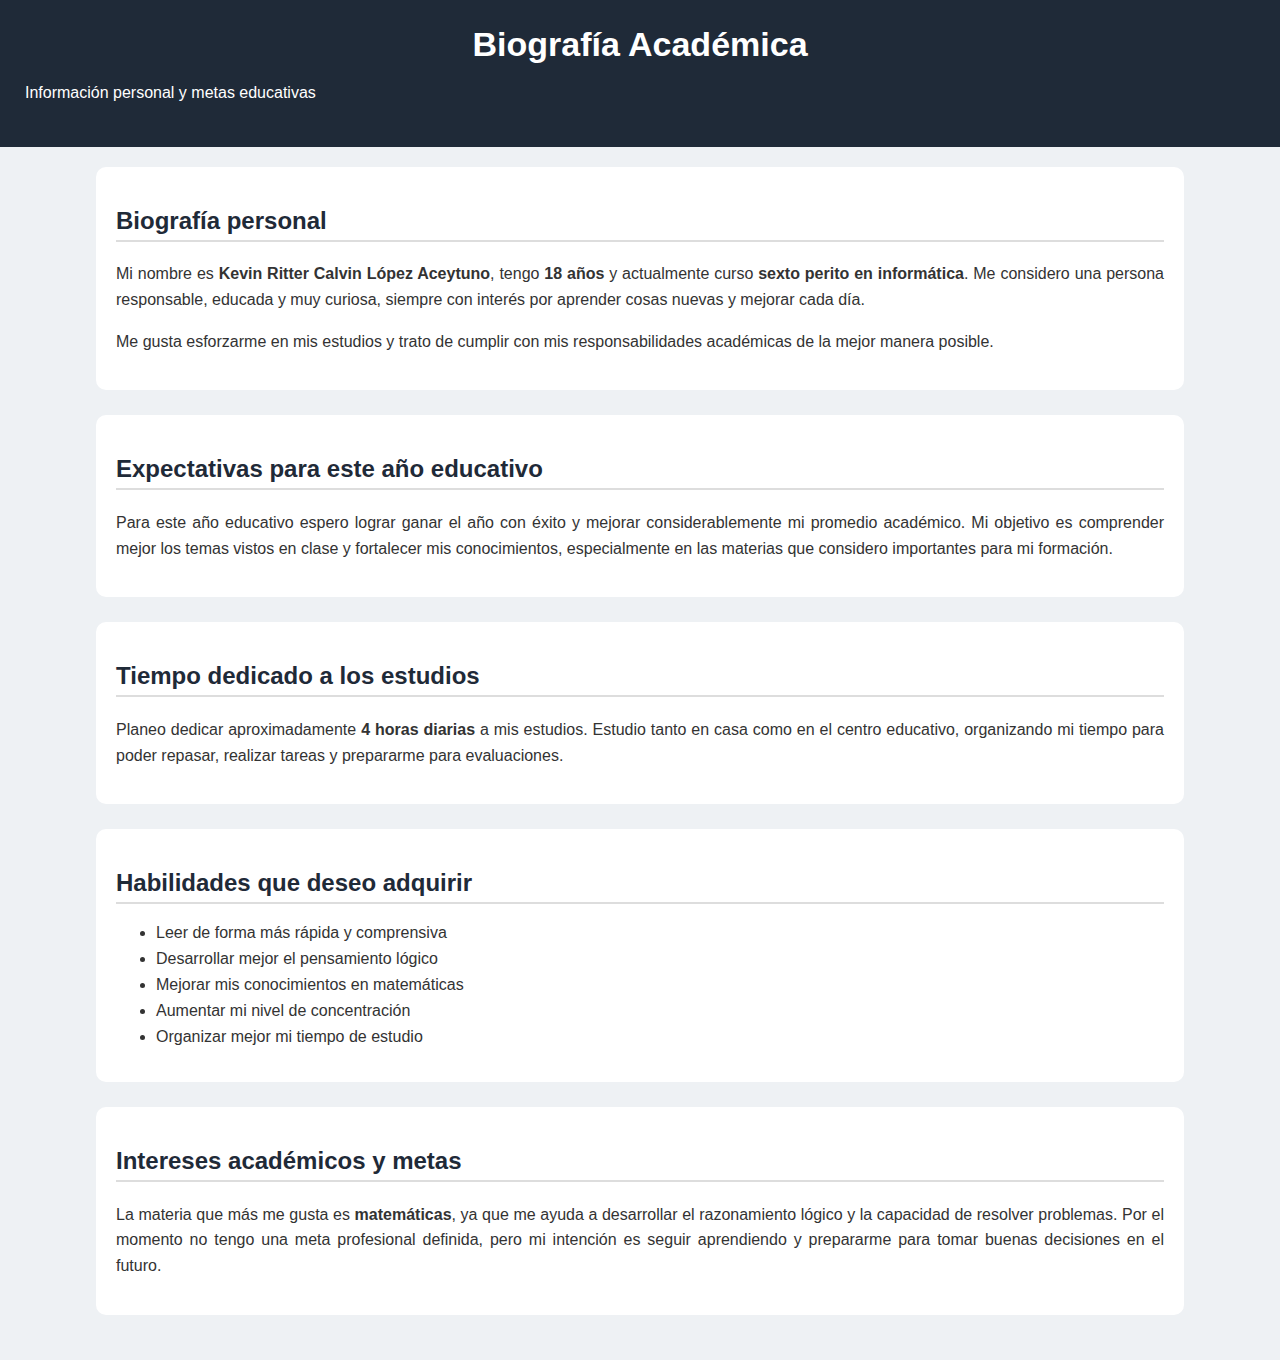
<file: html/Biografia.html>
<!DOCTYPE html>
<html lang="es">
<head>
<meta charset="UTF-8">
<title>Biografía Académica</title>
<link rel="stylesheet" href="/css/Biografia.css">
</head>
<body>
 
    <header>
<h1>Biografía Académica</h1>
<p>Información personal y metas educativas</p>
</header>
 
    <main>
 
        <section>
<h2>Biografía personal</h2>
<p>
                Mi nombre es <strong>Kevin Ritter Calvin López Aceytuno</strong>, tengo
<strong>18 años</strong> y actualmente curso <strong>sexto perito en informática</strong>.
                Me considero una persona responsable, educada y muy curiosa, siempre con
                interés por aprender cosas nuevas y mejorar cada día.
</p>
<p>
                Me gusta esforzarme en mis estudios y trato de cumplir con mis responsabilidades
                académicas de la mejor manera posible.
</p>
</section>
 
        <section>
<h2>Expectativas para este año educativo</h2>
<p>
                Para este año educativo espero lograr ganar el año con éxito y mejorar
                considerablemente mi promedio académico. Mi objetivo es comprender mejor
                los temas vistos en clase y fortalecer mis conocimientos, especialmente
                en las materias que considero importantes para mi formación.
</p>
</section>
 
        <section>
<h2>Tiempo dedicado a los estudios</h2>
<p>
                Planeo dedicar aproximadamente <strong>4 horas diarias</strong> a mis estudios.
                Estudio tanto en casa como en el centro educativo, organizando mi tiempo
                para poder repasar, realizar tareas y prepararme para evaluaciones.
</p>
</section>
 
        <section>
<h2>Habilidades que deseo adquirir</h2>
<ul>
<li>Leer de forma más rápida y comprensiva</li>
<li>Desarrollar mejor el pensamiento lógico</li>
<li>Mejorar mis conocimientos en matemáticas</li>
<li>Aumentar mi nivel de concentración</li>
<li>Organizar mejor mi tiempo de estudio</li>
</ul>
</section>
 
        <section>
<h2>Intereses académicos y metas</h2>
<p>
                La materia que más me gusta es <strong>matemáticas</strong>, ya que me ayuda
                a desarrollar el razonamiento lógico y la capacidad de resolver problemas.
                Por el momento no tengo una meta profesional definida, pero mi intención
                es seguir aprendiendo y prepararme para tomar buenas decisiones en el futuro.
</p>
</section>
 
    </main>
 
 
</body>
</html>
</file>
<file: css/Biografia.css>
body {
    font-family: Arial, Helvetica, sans-serif;
    background-color: #eef1f4;
    margin: 0;
    padding: 0;
    color: #333;
}
 
header {
    background-color: #1f2a38;
    color: white;
    text-align: center;
    padding: 25px;
}
 
header h1 {
    margin: 0;
    font-size: 34px;
}
 
main {
    width: 85%;
    margin: auto;
    padding: 20px;
}
 
section {
    background-color: white;
    margin-bottom: 25px;
    padding: 20px;
    border-radius: 10px;
}
 
h2 {
    color: #1f2a38;
    border-bottom: 2px solid #ddd;
    padding-bottom: 5px;
}
 
p {
    line-height: 1.6;
    text-align: justify;
}
 
ul {
    margin-top: 10px;
}
 
ul li {
    margin-bottom: 8px;
}
 
footer {
    background-color: #1f2a38;
    color: white;
    text-align: center;
    padding: 12px;
}
</file>
